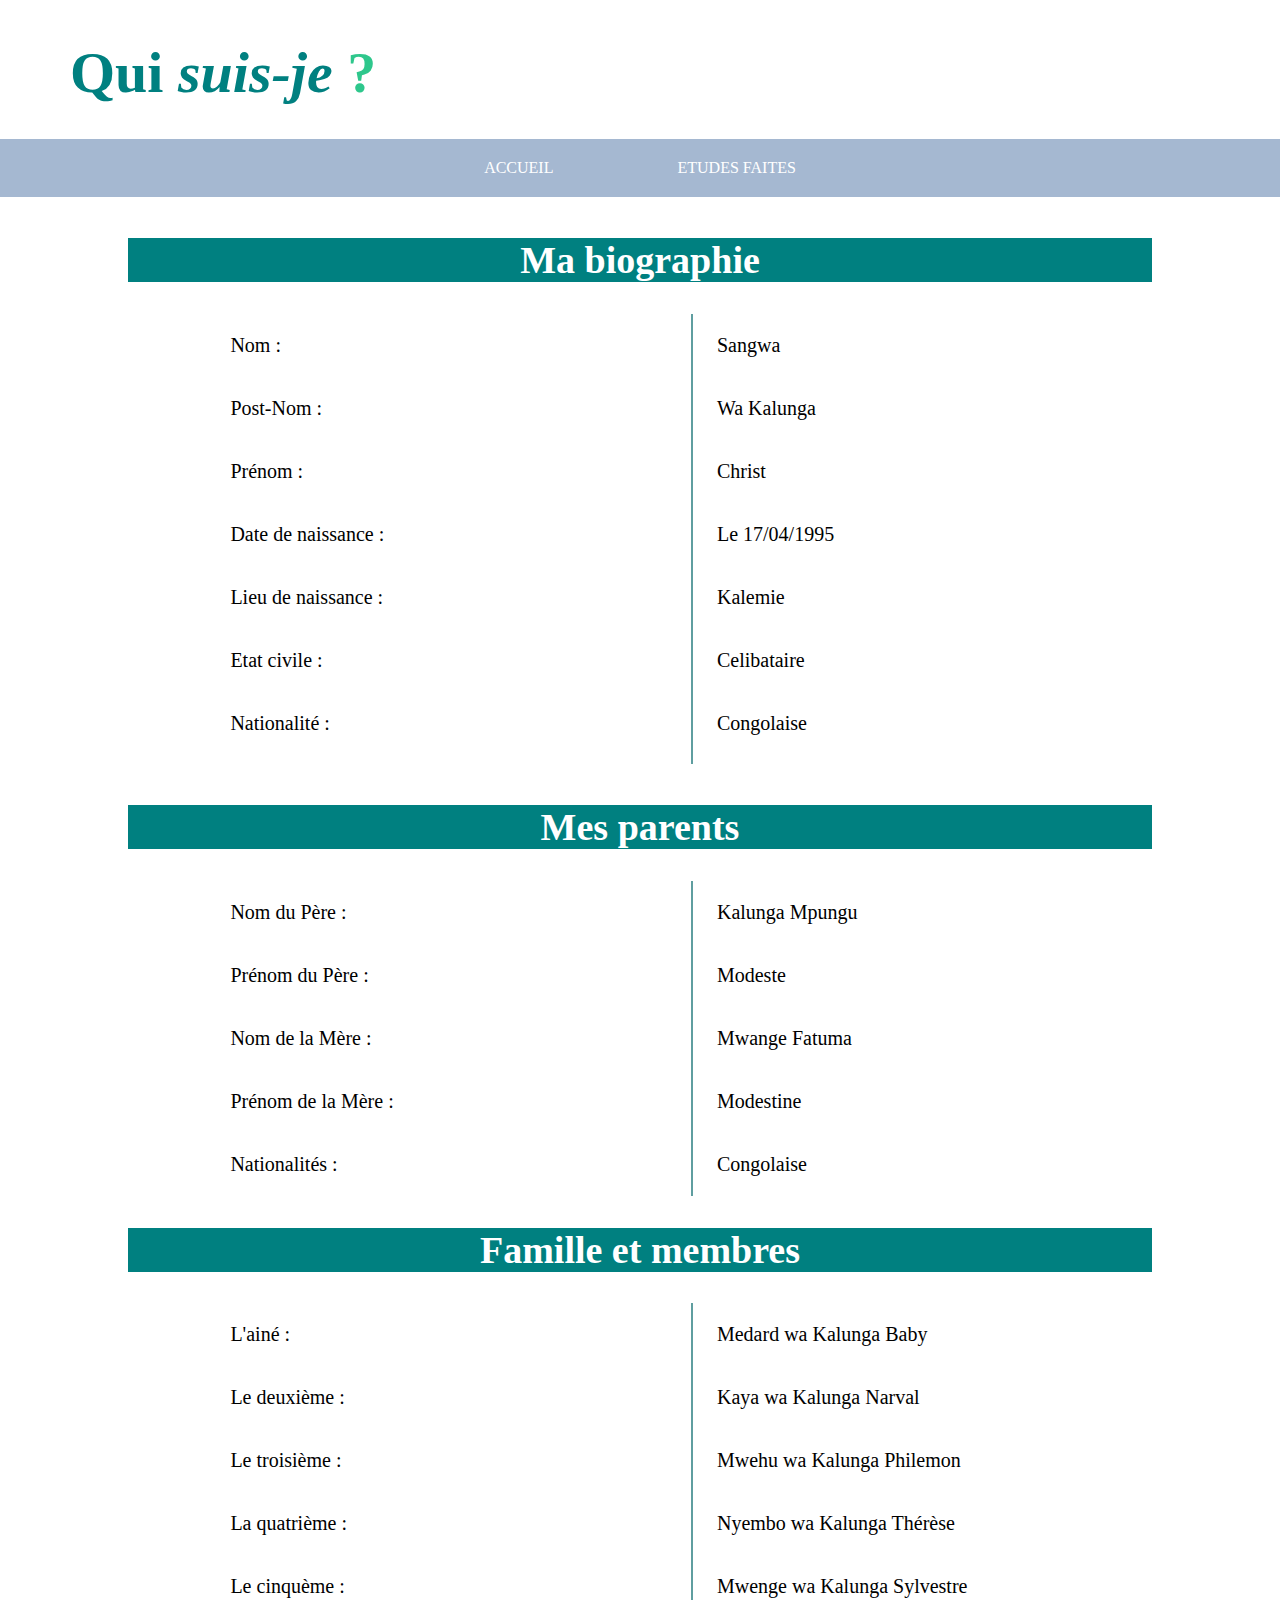
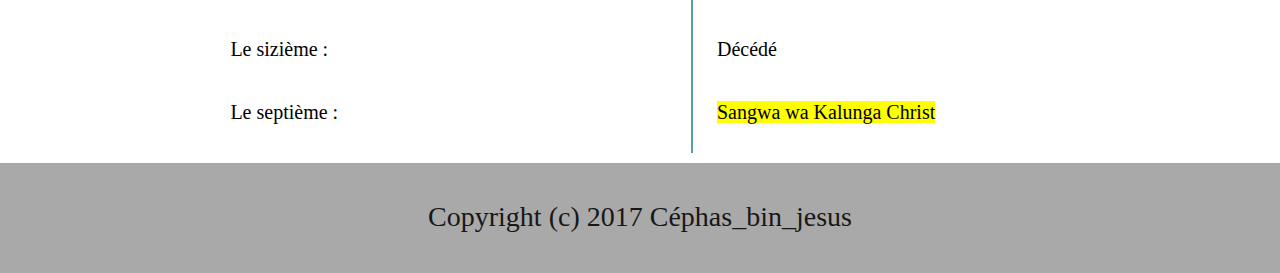
<file: Qui_suis_je.html>
<!DOCTYPE html>
<html lang="FR-fr">
<head>
    <meta charset="UTF-8">
    <meta http-equiv="X-UA-Compatible" content="IE=edge">
    <meta name="viewport" content="width=device-width, initial-scale=1.0">
    <title>Qui suis-je ?</title>
    <link rel="stylesheet" href="styles.css">
</head>
<body>
    <header>
        <h1>Qui <em>suis-je </em><span>?</span></h1>
    </header>
    <nav>
        <div class="navig0">
            <ul>
                <li class="menu-Accu"><a href="index.html">Accueil</a></li>
                <li class="menu-Etu"><a href="Etudes.html">Etudes faites</a></li>
            </ul>
        </div>
    </nav>
    <section class="A">
        <div class="titre"><h2>Ma biographie</h2></div>
        
        <div class="seco"> 
            <div class="gauche">
                <p>Nom :</p>
                <p>Post-Nom :</p>
                <p>Prénom :</p>
                <p>Date de naissance :</p>
                <p>Lieu de naissance :</p>
                <p>Etat civile :</p>
                <p>Nationalité :</p>
            </div>
            <div class="droite">
                <p>Sangwa</p>
                <p>Wa Kalunga</p>
                <p>Christ</p>
                <p>Le 17/04/1995</p>
                <p>Kalemie</p>
                <p>Celibataire</p>
                <p>Congolaise</p>
            </div>
        </div>
    </section>

    <section class="AA">
        <div class="titre1"><h2>Mes parents</h2></div>
        
        <div class="seco0"> 
            <div class="gauche0">
                <p>Nom du Père :</p>
                <p>Prénom du Père :</p>
                <p>Nom de la Mère :</p>
                <p>Prénom de la Mère :</p>
                <p>Nationalités :</p>
            </div>
            <div class="droite0">
                <p>Kalunga Mpungu</p>
                <p>Modeste</p>
                <p>Mwange Fatuma</p>
                <p>Modestine</p>
                <p>Congolaise</p>
            </div>
        </div>
    </section>

    <section class="AAA">
        <div class="titre2"><h2>Famille et membres</h2></div>
        
        <div class="seco1"> 
            <div class="gauche1">
                <p>L'ainé :</p>
                <p>Le deuxième :</p>
                <p>Le troisième :</p>
                <p>La quatrième :</p>
                <p>Le cinquème :</p>
                <p>Le sizième :</p>
                <p>Le septième :</p>
            </div>
            <div class="droite1">
                <p>Medard wa Kalunga Baby</p>
                <p>Kaya wa Kalunga Narval</p>
                <p>Mwehu wa Kalunga Philemon</p>
                <p>Nyembo wa Kalunga Thérèse</p>
                <p>Mwenge wa Kalunga Sylvestre</p>
                <p>Décédé</p>
                <p><mark>Sangwa wa Kalunga Christ</mark></p>
            </div>
        </div>
    </section>
    
    <footer>
        <h3>Copyright (c) 2017 Céphas_bin_jesus</h3>
    </footer>
</body>
</html>
</file>
<file: styles.css>
body{
    width: 100%;
    margin: 0;
    padding: 0;
    background-color: none;
}
header{
    height: 100px;
}
h1{
    /* text-align: center; */
    margin-left: 70px;
    color: teal;
    font-size: 58px;
}
.parcours{
    color: rgb(20, 146, 204);
}
h3{
    text-align: center;
    font-size: 28px;
    font-weight: normal;
}
sup{
    color: rgb(8, 99, 141);
    text-shadow: rgb(24, 165, 66) 4px 7px 9px;
}
nav{
    margin-bottom: 10px;
    width: 100%;
    background-color: rgba(50, 93, 150, 0.438);
}
nav ul{
    margin: 0;
    padding: 0;
}
nav li{
    list-style-type: none;
    padding: 20px 60px;
    display: inline-block;
}
nav a{
    color: rgb(255, 255, 255);
    text-decoration: none;
    text-transform: uppercase;
}
.menu-Qui:hover{
    border-top: 5px solid red;
    background-color: rgba(20, 146, 204, 0.486);
}
.menu-Etu:hover{
    border-top: 5px solid rgb(38, 0, 255);
    background-color: rgba(25, 226, 68, 0.486);
}
.menu-Accu:hover{
    border-top: 5px solid rgb(0, 255, 34);
    background-color: rgba(226, 25, 199, 0.486);
}
nav li:hover{
    padding: 15px 60px 20px 60px;
}
.navig0{
    display: table;
    margin: 0 auto;
}
.A0{
    height: 550px;
    background-color: none;
    width: 80%;
    display: table;
    margin: 0 auto;
    z-index: 100;
}

footer{
    background-color: darkgray;
    color: rgb(24, 23, 23);
    height: 100px;
    width: 100%;
    padding-top: 10px;
    margin-top: 10px;
    /* margin-top: 10px; */
}

/*JE TRAITE LES DEUX DIVS DE LA PAGE CEPHAS_BIN_JESUS*/

.sec{
    width: 80%;
    height: 450px;
    background-color: white;
    margin: 0 auto;
    margin-top: 50px;
}

.left{
    width: 47%;
    height: 50%;
    background-color: none;
    float: left;
    border-right: cadetblue solid 2px;
    margin-right: 24px;
    text-align: center;
    padding-top: 60px;
    padding-right: 10px;
    margin-top: 6%;
}
.right{
    width: 47%;
    height: 100%;
    background-color: none;
    float: left;
}
img{
    width: 100%;
    height: 100%;
    object-fit: cover;
    border-radius: 50%;
    box-shadow: rgba(55, 119, 103, 0.918) 1px 1px 50px 1px;
}
p{
    font-size: 20px;
}
span{
    color: rgb(46, 199, 140);
}

/* A PARTIR D'ICI JE TRAITE LA PAGE QUI SUI-JE ? */
/*LA PREMIERE SECTION MA BIOGRAPHIE */
.A{
    height: 550px;
    background-color: none;
    width: 80%;
    display: table;
    margin: 0 auto;
    margin-bottom: 10px;
    z-index: 100;
}
.seco{
    width: 80%;
    height: 450px;
    margin: 0 auto;
    margin-top: 30px;
    background-color: none;
}

.gauche{
    width: 55%;
    height: 450px;
    background-color: none;
    float: left;
    border-right: cadetblue solid 2px;
    margin-right: 24px;
    text-align: center;
    padding-top: 0px;
    padding-right: 10px;
    margin-top: 0%;
}
.droite{
    width: 37%;
    height: 100%;
    background-color: none;
    float: left;
}
.gauche >p{
    font-size: 20px;
    float: left;
    clear: both;
}
.droite >p{
    font-size: 20px;
    float: left;
    clear: both;
}

/* JE TRAITE LA DEUXIEUME SECTION DE QUI SUIS-JE? */
/* Mes parent */
.AA{
    height: 100%;
    background-color: none;
    width: 80%;
    display: table;
    margin: 0 auto;
    z-index: 100;
}
.seco0{
    width: 80%;
    height: 50%;
    margin: 0 auto;
    margin-top: 30px;
    background-color: none;
}
.gauche0{
    width: 55%;
    height: 50%;
    background-color: none;
    float: left;
    border-right: cadetblue solid 2px;
    margin-right: 24px;
    text-align: center;
    padding-top: 0px;
    padding-right: 10px;
    margin-top: 0%;
}
.droite0{
    width: 37%;
    height: 50%;
    background-color: none;
    float: left;
}
.gauche0 >p{
    font-size: 20px;
    float: left;
    clear: both;
}
.droite0 >p{
    font-size: 20px;
    float: left;
    clear: both;
}
/* LE TITRE OU EN-TETE */
h2{
    text-align: center;
    font-size: 38px;
    color: rgb(255, 255, 255);
}
.titre, .titre1, .titre2{
    background-color: teal;
}

/* ICI JE TRAITE LA TROISIEME SECTION DE LA PAGE QUI SUIS-JE ? */
/* FAMILLE ET MEMBRES */

.AAA{
    height: 550px;
    background-color: none;
    width: 80%;
    display: table;
    margin: 0 auto;
    margin-bottom: 10px;
    z-index: 100;
}
.seco1{
    width: 80%;
    height: 450px;
    margin: 0 auto;
    margin-top: 30px;
    background-color: none;
}

.gauche1{
    width: 55%;
    height: 450px;
    background-color: none;
    float: left;
    border-right: cadetblue solid 2px;
    margin-right: 24px;
    text-align: center;
    padding-top: 0px;
    padding-right: 10px;
    margin-top: 0%;
}
.droite1{
    width: 37%;
    height: 100%;
    background-color: none;
    float: left;
}
.gauche1 >p{
    font-size: 20px;
    float: left;
    clear: both;
}
.droite1 >p{
    font-size: 20px;
    float: left;
    clear: both;
}
/* ICI JE TRAITE LA PAGE MON PARCOURS SCOLAIRE */

.AAAA{
    height: 550px;
    background-color: none;
    width: 80%;
    display: table;
    margin: 0 auto;
    margin-bottom: 10px;
    z-index: 100;
}
.seco2{
    width: 95%;
    height: 450px;
    margin: 0 auto;
    margin-top: 10px;
    background-color: none;
}

.gauche2{
    width: 45%;
    height: 450px;
    background-color: none;
    float: left;
    border-right: cadetblue solid 2px;
    margin-right: 24px;
    text-align: center;
    padding-top: 0px;
    padding-right: 10px;
    margin-top: 0%;
}
.droite2{
    border-right: cadetblue solid 2px;
    width: 24%;
    height: 100%;
    background-color: none;
    float: left;
    margin-right: 10px;
    padding-right: 10px;
}
.droite3{
    width: 24%;
    height: 100%;
    background-color: none;
    float: left;
}
.gauche2 >p{
    font-size: 20px;
    float: left;
    clear: both;
}
.droite2 >p{
    font-size: 20px;
    float: left;
    clear: both;
}
/* ICI JE TRAITE DE LA PARTIE DROITE OU IL Y A DES DATES, DANS LA PAGE MON PARCOURS SCOLAIRE
JUSTE A COTE DE LA VIDEO */
.date{
    margin-bottom: 0;
    text-align: center;
    color: black;
}
.date1{
    color: black;
    text-align: center;
    clear: both;
    margin-bottom: 0;
}
/* CECI M'A PERMIS DE BIEN CADRER LA VIDEO DANS LA DIV OU JE L'AI MISE */
.vid{
    width: 100%;
    height: 100%;
}
/* ICI C'EST POUR LA PHOTO QUI S'AFFICHE AVANT LA VISUALISATION DE LA VIDEO */
poster{
    width: 100%;
    height: 100%;
}
</file>
